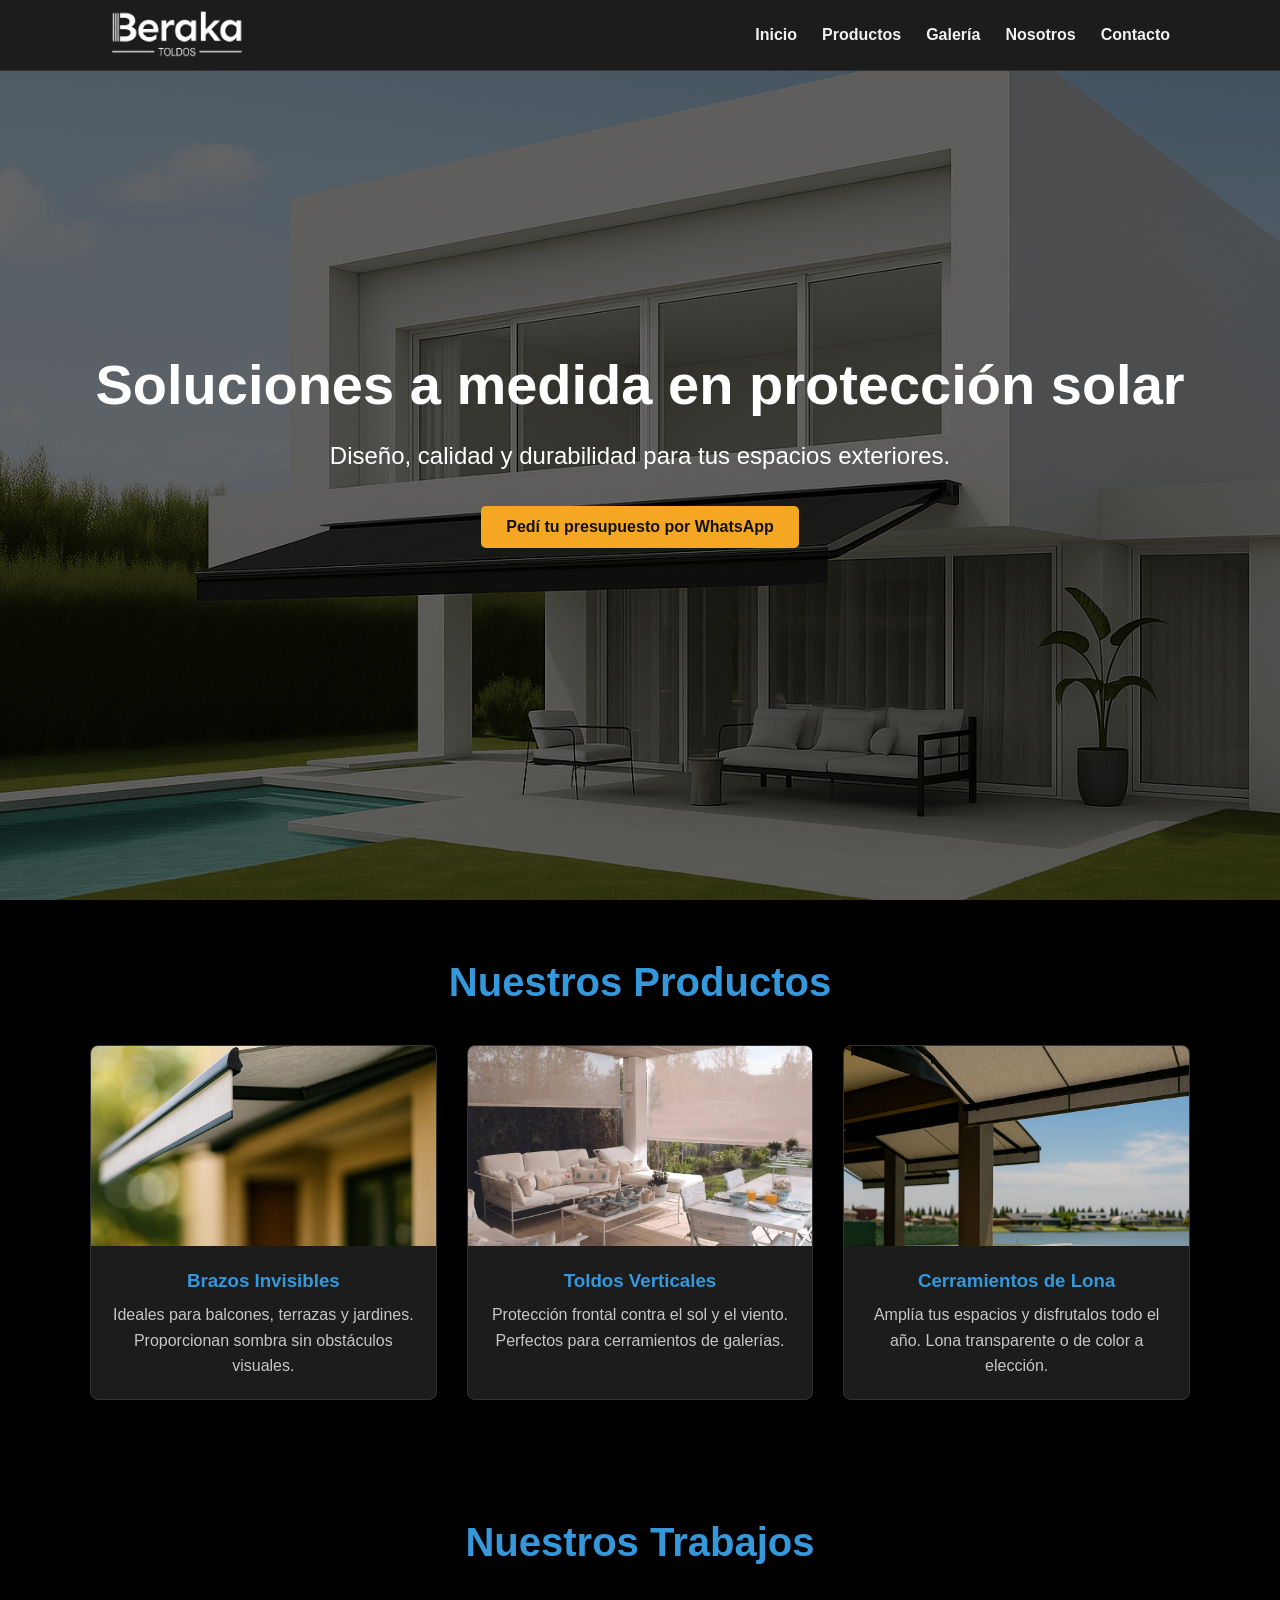
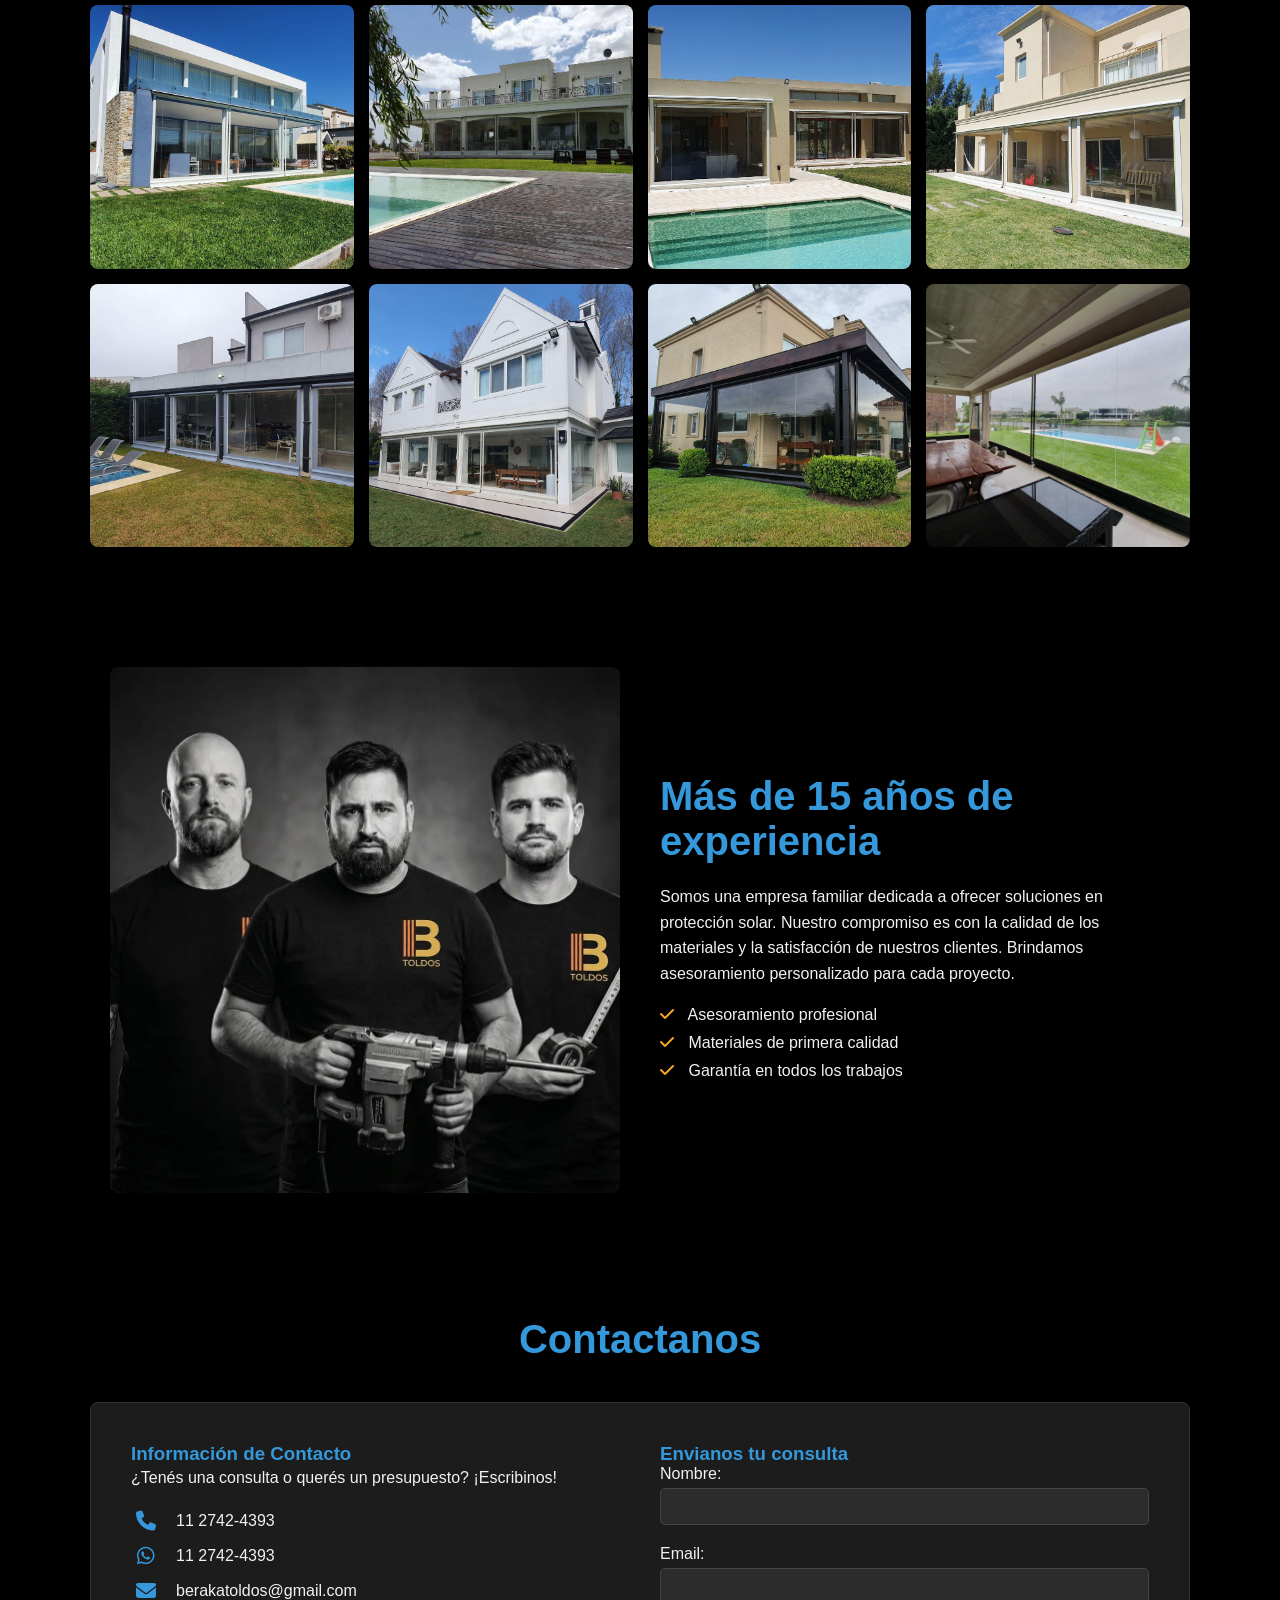
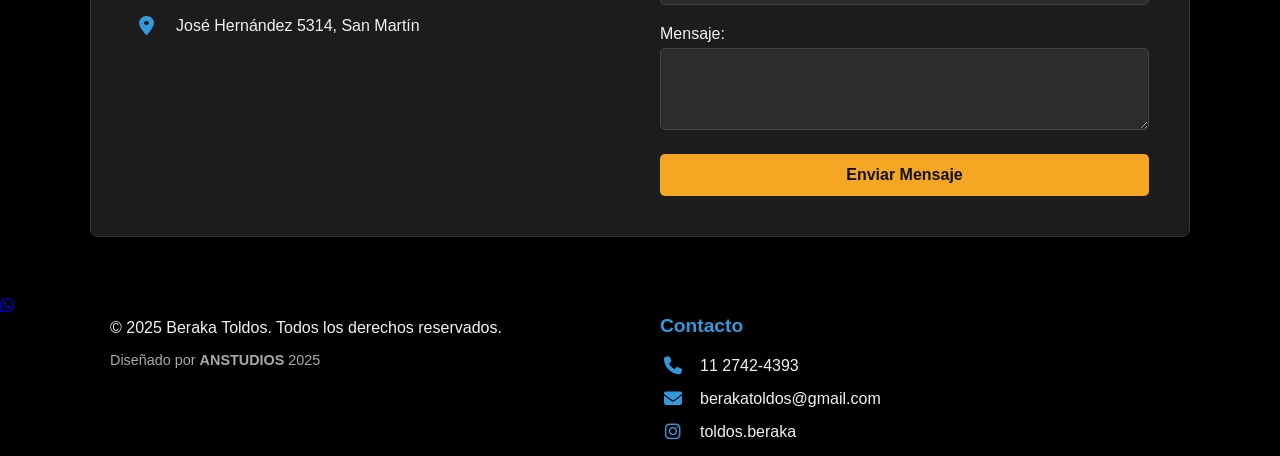
<file: index.html>
<!DOCTYPE html>
<html lang="es">
<head>
    <meta charset="UTF-8">
    <meta name="viewport" content="width=device-width, initial-scale=1.0">
    <title>Beraka Toldos - Venta e Instalación de Toldos</title>
    <meta name="description" content="En Beraka Toldos somos especialistas en la venta e instalación de toldos, cerramientos y protección solar para hogares y comercios. Presupuestos sin cargo.">
    
    <link rel="stylesheet" href="css/style.css">
    <link rel="stylesheet" href="https://cdnjs.cloudflare.com/ajax/libs/font-awesome/6.5.2/css/all.min.css">
</head>
<body>

    <!-- Popup Modal Banner -->
    <div id="popupModal" class="popup-overlay">
        <div class="popup-content">
            <button class="popup-close" id="popupClose">
                <i class="fas fa-times"></i>
            </button>
            <img src="images/PROMO INVERNAL_promo.png" alt="Promo Invernal - Beraka Toldos" class="popup-image">
        </div>
    </div>

    <header>
        <nav class="navbar">
            <div class="container">
                <a href="#" class="logo"><img src="images/logo.png" alt="Logo de Beraka Toldos"></a>
                <ul class="nav-links" id="nav-links">
                    <li><a href="#inicio">Inicio</a></li>
                    <li><a href="#productos">Productos</a></li>
                    <li><a href="#galeria">Galería</a></li>
                    <li><a href="#nosotros">Nosotros</a></li>
                    <li><a href="#contacto">Contacto</a></li>
                </ul>
                <div class="hamburger" id="hamburger">
                    <i class="fas fa-bars"></i>
                </div>
            </div>
        </nav>
    </header>

    <main>
        <section id="inicio" class="hero">
            <div class="hero-content">
                <h1>Soluciones a medida en protección solar</h1>
                <p>Diseño, calidad y durabilidad para tus espacios exteriores.</p>
                <a href="https://wa.me/5491127424393?text=Hola%20BERAKA,%20vengo%20de%20la%20web%20y%20me%20interesa%20pedir%20un%20presupuesto." class="btn" target="_blank">Pedí tu presupuesto por WhatsApp</a>
            </div>
        </section>

        <section id="productos" class="container section">
            <h2>Nuestros Productos</h2>
            <div class="productos-grid">
                <div class="producto-card">
                    <img src="images/producto1.jpg" alt="Toldos de Brazos Invisibles">
                    <h3>Brazos Invisibles</h3>
                    <p>Ideales para balcones, terrazas y jardines. Proporcionan sombra sin obstáculos visuales.</p>
                </div>
                <div class="producto-card">
                    <img src="images/producto2.jpg" alt="Toldos Verticales">
                    <h3>Toldos Verticales</h3>
                    <p>Protección frontal contra el sol y el viento. Perfectos para cerramientos de galerías.</p>
                </div>
                <div class="producto-card">
                    <img src="images/producto3.jpg" alt="Cerramientos de Lona">
                    <h3>Cerramientos de Lona</h3>
                    <p>Amplía tus espacios y disfrutalos todo el año. Lona transparente o de color a elección.</p>
                </div>
            </div>
        </section>
        
        <section id="galeria" class="container section">
            <h2>Nuestros Trabajos</h2>
            <div class="galeria-grid">
                <img src="images/galeria1.jpg" alt="Trabajo realizado 1">
                <img src="images/galeria2.jpg" alt="Trabajo realizado 2">
                <img src="images/galeria3.jpg" alt="Trabajo realizado 3">
                <img src="images/galeria4.jpg" alt="Trabajo realizado 4">
                <img src="images/galeria5.jpg" alt="Trabajo realizado 5">
                <img src="images/galeria6.jpg" alt="Trabajo realizado 6">
                <img src="images/galeria7.jpg" alt="Trabajo realizado 7">
                <img src="images/galeria8.jpg" alt="Trabajo realizado 8">
            </div>
        </section>

        <section id="nosotros" class="section nosotros-section">
            <div class="container nosotros-flex">
                <div class="nosotros-img">
                    <img src="images/equipo_beraka.webp" alt="Equipo Profesional de Beraka Toldos - Fábrica y Asesoramiento" style="width: 100%; height: auto; border-radius: 8px;">
                </div>
                <div class="nosotros-texto">
                    <h2>Más de 15 años de experiencia</h2>
                    <p>Somos una empresa familiar dedicada a ofrecer soluciones en protección solar. Nuestro compromiso es con la calidad de los materiales y la satisfacción de nuestros clientes. Brindamos asesoramiento personalizado para cada proyecto.</p>
                    <ul>
                        <li><i class="fas fa-check"></i> Asesoramiento profesional</li>
                        <li><i class="fas fa-check"></i> Materiales de primera calidad</li>
                        <li><i class="fas fa-check"></i> Garantía en todos los trabajos</li>
                    </ul>
                </div>
            </div>
        </section>

        <section id="contacto" class="container section">
            <h2>Contactanos</h2>
            <div class="contacto-flex">
                <div class="info-contacto">
                    <h3>Información de Contacto</h3>
                    <p>¿Tenés una consulta o querés un presupuesto? ¡Escribinos!</p>
                    <ul>
                        <li><i class="fas fa-phone"></i> <a href="tel:+5491127424393">11 2742-4393</a></li>
                        <li><i class="fab fa-whatsapp"></i> <a href="https://wa.me/5491127424393?text=Hola%20BERAKA,%20vengo%20de%20la%20web%20y%20me%20interesa%20pedir%20un%20presupuesto." target="_blank">11 2742-4393</a></li>
                        <li><i class="fas fa-envelope"></i> <a href="mailto:berakatoldos@gmail.com">berakatoldos@gmail.com</a></li>
                        <li><i class="fas fa-map-marker-alt"></i> José Hernández 5314, San Martín</li>
                    </ul>
                </div>
                <div class="formulario-contacto">
                    <h3>Envianos tu consulta</h3>
                    <form name="contact" netlify>
                        <div class="form-group">
                            <label for="name">Nombre:</label>
                            <input type="text" id="name" name="name" required>
                        </div>
                        <div class="form-group">
                            <label for="email">Email:</label>
                            <input type="email" id="email" name="email" required>
                        </div>
                        <div class="form-group">
                            <label for="message">Mensaje:</label>
                            <textarea id="message" name="message" rows="4" required></textarea>
                        </div>
                        <button type="submit" class="btn">Enviar Mensaje</button>
                    </form>
                </div>
            </div>
        </section>

    </main>
    
    <a href="https://wa.me/5491127424393?text=Hola%20BERAKA,%20vengo%20de%20la%20web%20y%20me%20interesa%20pedir%20un%20presupuesto." class="whatsapp-flotante" target="_blank">
        <i class="fab fa-whatsapp"></i>
    </a>

    <footer>
        <div class="container">
            <div class="footer-content">
                <div class="footer-section">
                    <p>&copy; 2025 Beraka Toldos. Todos los derechos reservados.</p>
                    <p class="designer-credit">Diseñado por <a href="#" target="_blank">ANSTUDIOS</a> 2025</p>
                </div>
                <div class="footer-section footer-contact">
                    <h4>Contacto</h4>
                    <ul>
                        <li><i class="fas fa-phone"></i> <a href="tel:+5491127424393">11 2742-4393</a></li>
                        <li><i class="fas fa-envelope"></i> <a href="mailto:berakatoldos@gmail.com">berakatoldos@gmail.com</a></li>
                        <li><i class="fab fa-instagram"></i> <a href="https://www.instagram.com/toldos.beraka/" target="_blank">toldos.beraka</a></li>
                    </ul>
                </div>
            </div>
        </div>
    </footer>
    
    <script src="js/script.js"></script>
</body>
</html>
</file>
<file: css/style.css>
/* --- VARIABLES Y ESTILOS GENERALES (TEMA OSCURO) --- */
:root {
    --color-primario: #3498db; 
    --color-secundario: #F5A623; 
    --color-texto: #f1f1f1; 
    --color-fondo-principal: #000000; 
    --color-fondo-secciones: #1c1c1c; 
}

* {
    margin: 0;
    padding: 0;
    box-sizing: border-box;
    font-family: 'Segoe UI', Tahoma, Geneva, Verdana, sans-serif;
    scroll-behavior: smooth;
}

body {
    background-color: var(--color-fondo-principal);
    color: var(--color-texto);
}

.container {
    max-width: 1100px;
    margin: 0 auto;
    padding: 0 20px;
}

.section {
    padding: 60px 0;
}

h1, h2, h3 {
    color: var(--color-primario);
}

h2 {
    text-align: center;
    font-size: 2.5rem;
    margin-bottom: 40px;
}

p {
    line-height: 1.6;
}

.btn {
    display: inline-block;
    background-color: var(--color-secundario);
    color: #111; 
    padding: 12px 25px;
    text-decoration: none;
    border-radius: 5px;
    font-weight: bold;
    transition: background-color 0.3s ease;
}

.btn:hover {
    background-color: #e09415;
}


/* --- HEADER / NAVEGACIÓN --- */
.navbar {
    background-color: var(--color-fondo-secciones);
    border-bottom: 1px solid #333; 
    position: fixed;
    width: 100%;
    top: 0;
    left: 0;
    z-index: 1000;
}

.navbar .container {
    display: flex;
    justify-content: space-between;
    align-items: center;
    height: 70px;
}

.logo img {
    height: 50px;
}

.nav-links {
    list-style: none;
    display: flex;
}

.nav-links li {
    margin-left: 25px;
}

.nav-links a {
    text-decoration: none;
    color: var(--color-texto);
    font-weight: bold;
    transition: color 0.3s ease;
}

.nav-links a:hover {
    color: var(--color-primario);
}

.hamburger {
    display: none;
    cursor: pointer;
    font-size: 24px;
    color: var(--color-primario);
}


/* --- SECCIÓN HERO --- */
.hero {
    background-image: linear-gradient(rgba(0,0,0,0.6), rgba(0,0,0,0.6)), url('../images/hero-bg.jpg');
    background-size: cover;
    background-position: center;
    height: 100vh;
    display: flex;
    justify-content: center;
    align-items: center;
    text-align: center;
    color: #fff; 
}

.hero-content h1 {
    font-size: 3.5rem;
    color: #fff;
    margin-bottom: 20px;
}

.hero-content p {
    font-size: 1.5rem;
    margin-bottom: 30px;
}


/* --- SECCIÓN PRODUCTOS --- */
.productos-grid {
    display: grid;
    grid-template-columns: repeat(auto-fit, minmax(300px, 1fr));
    gap: 30px;
}

.producto-card {
    background-color: var(--color-fondo-secciones);
    border-radius: 8px;
    border: 1px solid #333; 
    overflow: hidden;
    text-align: center;
    transition: transform 0.3s ease, border-color 0.3s ease;
}

.producto-card:hover {
    transform: translateY(-10px);
    border-color: var(--color-primario);
}

.producto-card img {
    width: 100%;
    height: 200px;
    object-fit: cover;
}

.producto-card h3 {
    margin: 20px 0 10px;
}

.producto-card p {
    padding: 0 20px 20px;
    opacity: 0.8;
}


/* --- SECCIÓN GALERÍA --- */
.galeria-grid {
    display: grid;
    grid-template-columns: repeat(auto-fit, minmax(250px, 1fr));
    gap: 15px;
}

.galeria-grid img {
    width: 100%;
    height: 100%;
    object-fit: cover;
    border-radius: 8px;
    transition: transform 0.3s ease, opacity 0.3s ease;
}

.galeria-grid img:hover {
    transform: scale(1.05);
    opacity: 0.8;
}


/* --- SECCIÓN NOSOTROS --- */
.nosotros-flex {
    display: flex;
    align-items: center;
    gap: 40px;
}

.nosotros-img, .nosotros-texto {
    flex: 1;
}

.nosotros-img img {
    width: 100%;
    border-radius: 8px;
}

.nosotros-texto h2 {
    text-align: left;
    margin-bottom: 20px;
}

.nosotros-texto ul {
    list-style: none;
    margin-top: 20px;
}

.nosotros-texto li {
    margin-bottom: 10px;
}

.nosotros-texto .fa-check {
    color: var(--color-secundario);
    margin-right: 10px;
}


/* --- SECCIÓN CONTACTO --- */
.contacto-flex {
    display: flex;
    gap: 40px;
    background-color: var(--color-fondo-secciones);
    padding: 40px;
    border-radius: 8px;
    border: 1px solid #333;
}

.info-contacto, .formulario-contacto {
    flex: 1;
}

.info-contacto ul {
    list-style: none;
    margin-top: 20px;
}

.info-contacto li {
    margin-bottom: 15px;
    display: flex;
    align-items: center;
}

.info-contacto i {
    color: var(--color-primario);
    font-size: 20px;
    width: 30px;
    text-align: center;
    margin-right: 15px;
}

.info-contacto a {
    text-decoration: none;
    color: var(--color-texto);
}

.form-group {
    margin-bottom: 20px;
}

.form-group label {
    display: block;
    margin-bottom: 5px;
}

.form-group input, .form-group textarea {
    width: 100%;
    padding: 10px;
    border: 1px solid #444;
    border-radius: 5px;
    background-color: #2c2c2c;
    color: var(--color-texto);
}

.form-group input:focus, .form-group textarea:focus {
    outline: none;
    border-color: var(--color-primario);
}

.formulario-contacto .btn {
    width: 100%;
    border: none;
    cursor: pointer;
    font-size: 16px;
}


/* --- POPUP MODAL BANNER --- */
.popup-overlay {
    position: fixed;
    top: 0;
    left: 0;
    width: 100%;
    height: 100%;
    background-color: rgba(0, 0, 0, 0.8);
    display: none;
    justify-content: center;
    align-items: center;
    z-index: 10000;
    opacity: 0;
    transition: opacity 0.3s ease;
}

.popup-overlay.active {
    display: flex;
    opacity: 1;
}

.popup-content {
    position: relative;
    width: 90%;
    max-width: 600px;
    background-color: transparent;
    border-radius: 12px;
    transform: scale(0.8);
    transition: transform 0.3s ease;
    overflow: visible;
}

.popup-overlay.active .popup-content {
    transform: scale(1);
}

.popup-image {
    width: 100%;
    height: auto;
    display: block;
    border-radius: 12px;
    box-shadow: 0 10px 30px rgba(0, 0, 0, 0.5);
}

.popup-close {
    position: absolute;
    top: 10px;
    right: 10px;
    background-color: var(--color-primario);
    color: white;
    border: none;
    border-radius: 50%;
    width: 40px;
    height: 40px;
    font-size: 18px;
    cursor: pointer;
    display: flex;
    justify-content: center;
    align-items: center;
    z-index: 10001;
    transition: all 0.3s ease;
    box-shadow: 0 4px 15px rgba(0, 0, 0, 0.3);
}

.popup-close:hover {
    background-color: var(--color-secundario);
    transform: scale(1.1);
    color: #111;
}

.footer-content {
    display: flex;
    justify-content: space-between;
    align-items: flex-start;
    flex-wrap: wrap;
    gap: 40px;
}

.footer-section {
    flex: 1;
    min-width: 250px;
}

.footer-section h4 {
    color: var(--color-primario);
    margin-bottom: 20px;
    font-size: 1.2rem;
}

.footer-contact ul {
    list-style: none;
    text-align: left;
}

.footer-contact li {
    margin-bottom: 15px;
    display: flex;
    align-items: center;
}

.footer-contact i {
    color: var(--color-primario);
    font-size: 18px;
    width: 25px;
    text-align: center;
    margin-right: 15px;
}

.footer-contact a {
    text-decoration: none;
    color: var(--color-texto);
    transition: color 0.3s ease;
}

.footer-contact a:hover {
    color: var(--color-primario);
}

.designer-credit {
    font-size: 0.9em;
    margin-top: 8px;
    opacity: 0.7;
}

.designer-credit a {
    color: var(--color-texto);
    text-decoration: none;
    font-weight: bold;
}

.designer-credit a:hover {
    text-decoration: underline;
}


/* --- RESPONSIVE (PARA CELULARES Y TABLETS) --- */
@media (max-width: 768px) {
    .nav-links {
        display: none;
        flex-direction: column;
        background-color: var(--color-fondo-secciones);
        position: absolute;
        top: 70px;
        left: 0;
        width: 100%;
        text-align: center;
        border-bottom: 1px solid #333;
    }

    .nav-links.active {
        display: flex;
    }

    .nav-links li {
        margin: 15px 0;
    }

    .hamburger {
        display: block;
    }

    .hero-content h1 {
        font-size: 2.5rem;
    }

    .hero-content p {
        font-size: 1.2rem;
    }

    .nosotros-flex, .contacto-flex {
        flex-direction: column;
    }

    /* MODIFICACIÓN CRO: Ocultar el formulario en móviles para forzar el uso de WhatsApp */
    .formulario-contacto {
        display: none;
    }

    .footer-content {
        flex-direction: column;
        text-align: center;
    }

    .footer-contact ul {
        text-align: center;
    }

    .footer-contact li {
        justify-content: center;
    }

    /* Popup Modal Responsive */
    .popup-content {
        width: 95%;
        max-width: 400px;
        overflow: visible;
    }

    .popup-close {
        top: 10px;
        right: 10px;
        width: 35px;
        height: 35px;
        font-size: 16px;
    }
}
</file>
